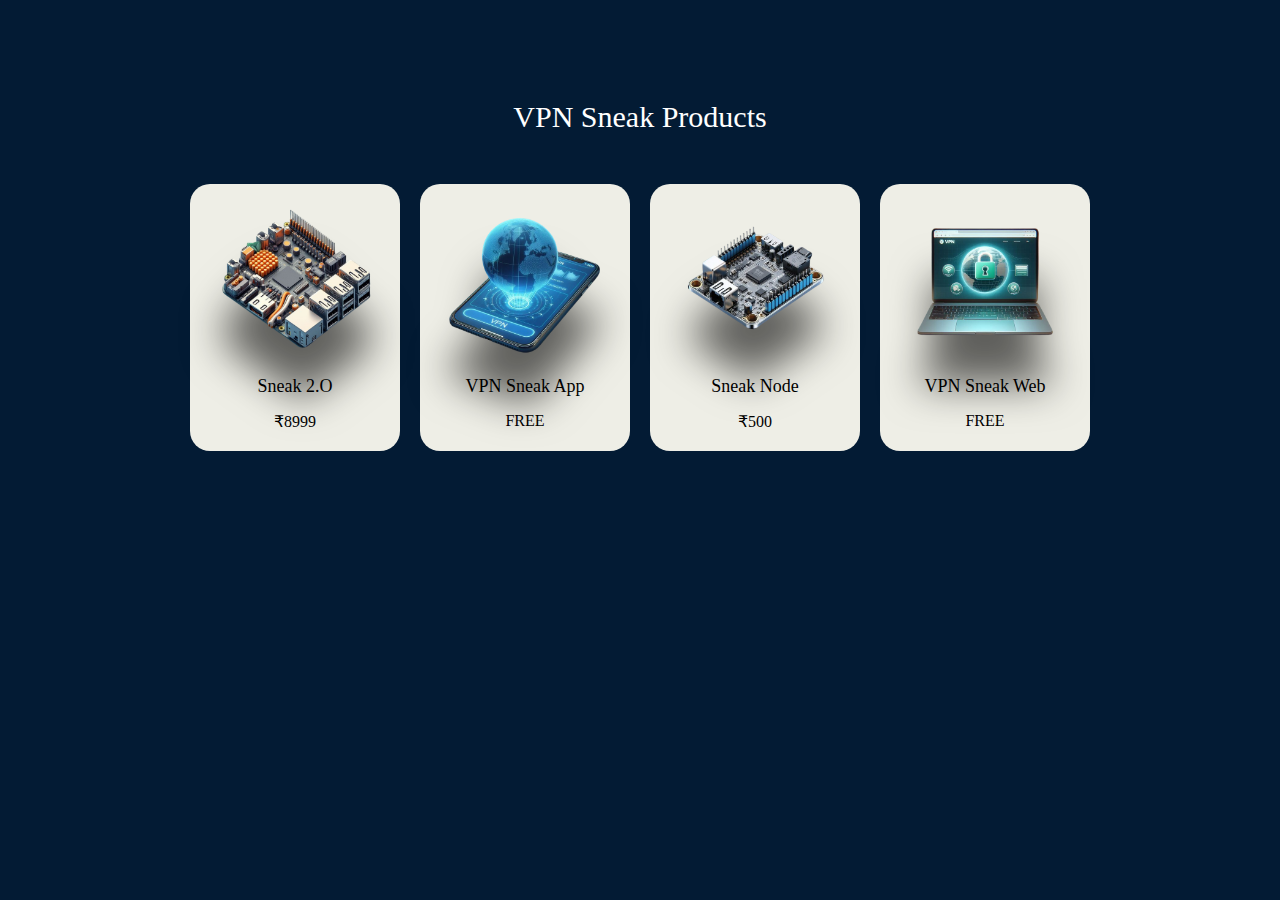
<file: index.html>
<!DOCTYPE html>
<html lang="en">
<head>
    <meta charset="UTF-8">
    <meta name="viewport" content="width=device-width, initial-scale=1.0">
    <title>VPN Sneak</title>
    <link rel="stylesheet" href="index.css">
    <link rel="icon" type="image/x-icon" href="/img/icon.png">
</head>
<body>
    <div class="container">
        <div class="title">VPN Sneak Products</div>
        <div class="listProduct">

        </div>
    </div>

    

    <script>
        let products = null;
        // get datas from file json
        fetch('products.json')
            .then(response => response.json())
            .then(data => {
                products = data;
                addDataToHTML();
        })

        function addDataToHTML(){
    // remove datas default from HTML
        let listProductHTML = document.querySelector('.listProduct');

        // add new datas
        if(products != null) // if has data
        {
            products.forEach(product => {
                let newProduct = document.createElement('a');
                newProduct.href = '/detail.html?id=' + product.id;
                newProduct.classList.add('item');
                newProduct.innerHTML = 
                `<img src="${product.image}" alt="">
                <h2>${product.name}</h2>
                <div class="price">${product.price}</div>`;
                listProductHTML.appendChild(newProduct);

            });
        }
    }

    </script>
</body>
</html>
</file>
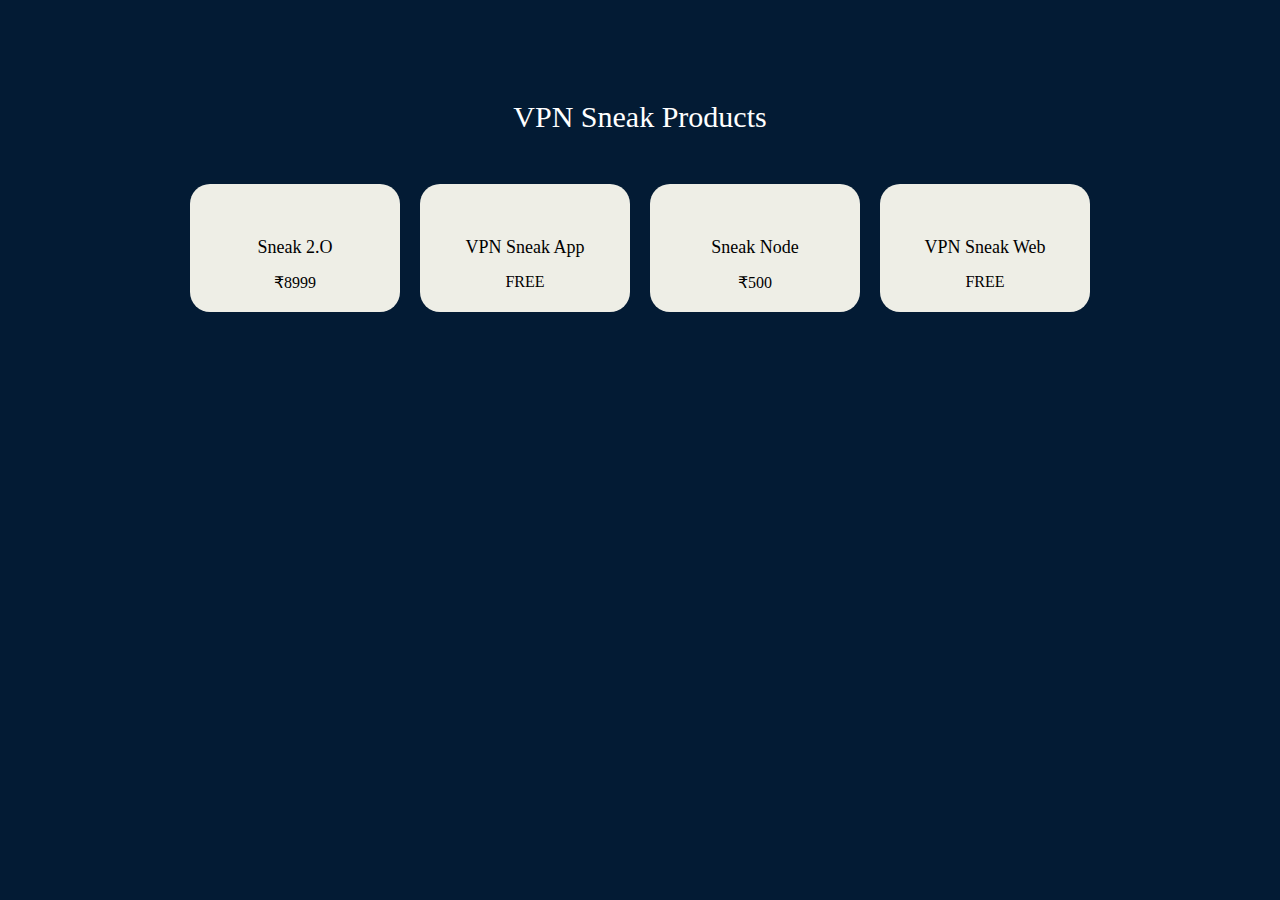
<file: detail.html>
<!DOCTYPE html>
<html lang="en">
<head>
    <meta charset="UTF-8">
    <meta name="viewport" content="width=device-width, initial-scale=1.0">
    <title>VPN Sneak</title>
    <link rel="stylesheet" href="detail.css">
    <link rel="icon" type="image/x-icon" href="/img/icon.png">
</head>
<body>
    <div class="container">
        <div class="title">VPN Sneak Products</div>
        <div class="detail">
            <div class="image">
                <img src="">
            </div>
            <div class="content">
                <h1 class="name"></h1>
                <div class="price"></div>
                <div class="buttons">
                    <a href="payment.html"><button>Order Device</button></a>
                    <a href="VPNSneak.apk" download><button>Get APK</button></a>
                    <a href="https://vpnsneakweb.vercel.app/"><button>Know More</button></a>
                </div>
                <div class="description"></div>
            </div>
        </div>

        <div class="title">Similar Products</div>
        <centre>
            <div class="listProduct"></div>
        </centre>
        
        <br>
        <br>
    </div>

    

    <script>
        let products = null;
        // get datas from file json
        fetch('products.json')
            .then(response => response.json())
            .then(data => {
                products = data;
                showDetail();
        })

        function showDetail(){
    // remove datas default from HTML
        let detail = document.querySelector('.detail');
        let listProduct = document.querySelector('.listProduct');
        let productId =  new URLSearchParams(window.location.search).get('id');
        let thisProduct = products.filter(value => value.id == productId)[0];
        //if there is no product with id = productId => return to home page
        if(!thisProduct){
            window.location.href = "/";
        }

        detail.querySelector('.image img').src = thisProduct.image;
        detail.querySelector('.name').innerText = thisProduct.name;
        detail.querySelector('.price').innerText = thisProduct.price;
        detail.querySelector('.description').innerText = thisProduct.description;


        (products.filter(value => value.id != productId)).forEach(product => {
            let newProduct = document.createElement('a');
            newProduct.href = '/detail.html?id=' + product.id;
            newProduct.classList.add('item');
            newProduct.innerHTML = 
            `<img src="${product.image}" alt="">
            <h2>${product.name}</h2>
            <div class="price">${product.price}</div>`;
            listProduct.appendChild(newProduct);
        });
    }

    </script>
</body>
</html>
</file>
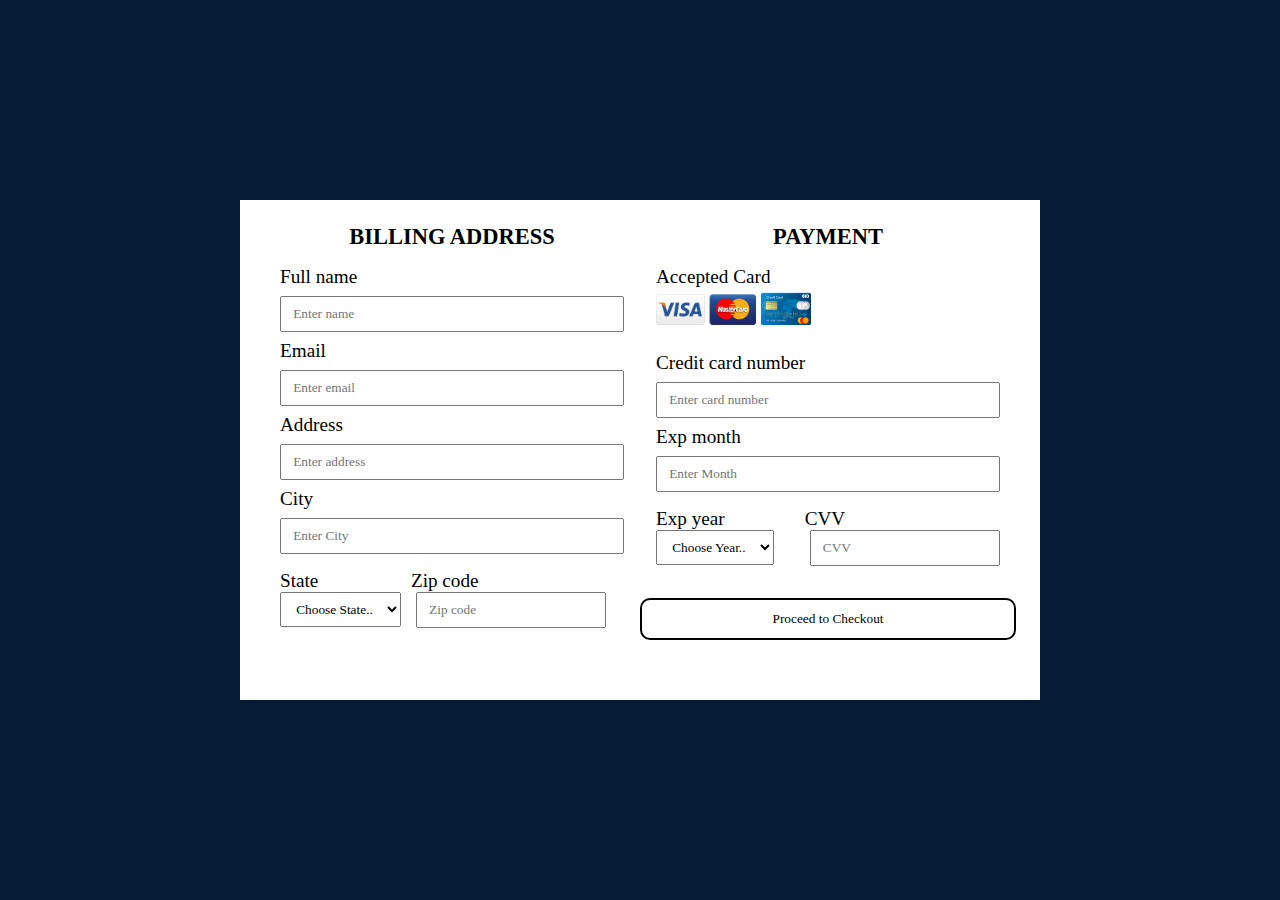
<file: payment.html>
<!DOCTYPE html>
<html>
<head>
	<meta charset="utf-8">
	<meta name="viewport" content="width=device-width, initial-scale=1">
	<title>VPN Sneak</title>
	<link rel="stylesheet" type="text/css" href="payment.css">
	<link rel="icon" type="image/x-icon" href="/img/icon.png">
</head>
<body>
<header>
	<div class="container">
		<div class="left">
			<h3>BILLING ADDRESS</h3>
			<form>
				Full name
				<input type="text" name="" placeholder="Enter name">
				Email
				<input type="text" name="" placeholder="Enter email">

				Address
				<input type="text" name="" placeholder="Enter address">
				
				City
				<input type="text" name="" placeholder="Enter City">
				<div id="zip">
					<label>
						State
						<select>
							<option>Choose State..</option>
							<option>Rajasthan</option>
							<option>Hariyana</option>
							<option>Uttar Pradesh</option>
							<option>Maharashtra</option>
						</select>
					</label>
						<label>
						Zip code
						<input type="number" name="" placeholder="Zip code">
					</label>
				</div>
			</form>
		</div>
		<div class="right">
			<h3>PAYMENT</h3>
			<form>
				Accepted Card <br>
				<img src="img/card1.png" width="100">
				<img src="img/card2.png" width="50">
				<br><br>

				Credit card number
			<input type="text" name="" placeholder="Enter card number">
				
				Exp month
				<input type="text" name="" placeholder="Enter Month">
				<div id="zip">
					<label>
						Exp year
						<select>
							<option>Choose Year..</option>
							<option>2022</option>
							<option>2023</option>
							<option>2024</option>
							<option>2025</option>
						</select>
					</label>
						<label>
						CVV
						<input type="number" name="" placeholder="CVV">
					</label>
				</div>
			</form>
			<a href="index.html"><input type="submit" name="" value="Proceed to Checkout"></a>
		</div>
	</div>
</header>
</body>
</html>
</file>
<file: index.css>
body{
    margin: 0;
    font-family: SF Pro Display;
    background-color: #031B34;
}
a{
    color: unset;
    text-decoration: none;
}
.container{
    width: 900px;
    margin: auto;
    max-width: 90vw;
    text-align: center;
    padding-top: 50px;
}
.title{
    font-size: 30px;
    padding: 20px 0;
    color: white;
    font-weight: 500;
    color: #fff;
    padding: 50px;
}
.listProduct .item img{
    width: 90%;
    filter: drop-shadow(0 50px 20px #0009);

}
.listProduct{
    display: grid;
    grid-template-columns: repeat(4, 1fr);
    gap: 20px;
}
.listProduct .item{
    background-color: #EEEEE6;
    padding: 20px;
    border-radius: 20px;
}
.listProduct .item h2{
    font-weight: 500;
    font-size: large;
}
.listProduct .item .price{
    font-weight: 500;
    font-size: 16px;
}
/* detail page */

.detail{
    display: grid;
    grid-template-columns: repeat(2, 1fr);
    gap: 50px;
    text-align: left;
}
.detail .image img{
    width: 100%;
}
.detail .image{
    position: relative;
}
.detail .image::before{
    position: absolute;
    width: 300px;
    height: 300px;
    content: '';
    background-color: #94817733;
    z-index: -1;
    border-radius: 190px 100px 170px 180px;
    left: calc(50% - 150px);
    top: 50px;

}
.detail .name{
    font-size: xxx-large;
    padding: 40px 0 0 0;
    margin: 0 0 10px 0;
}
.detail .price{
    font-weight: bold;
    font-size: x-large;
    letter-spacing: 7px;
    margin-bottom: 20px;
}
.detail .buttons{
    display: flex;
    gap: 20px;
    margin-bottom: 20px;
}
.detail .buttons button{
    background-color: #eee;
    border: none;
    padding: 15px 20px;
    border-radius: 20px;
    font-family: SF Pro Display;
    font-size: large;
}
.detail .buttons svg{
    width: 15px;
}
.detail .buttons span{
    background-color: #555454;
    width: 30px;
    height: 30px;
    display: flex;
    justify-content: center;
    align-items: center;
    border-radius: 50%;
    margin-left: 20px;
}
.detail .buttons button:nth-child(2){
    background-color: #2F2F2F;
    display: flex;
    justify-content: center;
    align-items: center;
    color: #eee;
    box-shadow: 0 10px 20px #2F2F2F77;
}
.detail .description{
    font-weight: 300;
}
/* // ipad */
@media only screen and (max-width: 992px) {
    .listProduct{
        grid-template-columns: repeat(3, 1fr);
    }
    .detail{
        grid-template-columns:  40% 1fr;
    }
}


/* mobile */
@media only screen and (max-width: 768px) {
    .listProduct{
        grid-template-columns: repeat(2, 1fr);
    }
    .detail{
        text-align: center;
        grid-template-columns: 1fr;
    }
    .detail .image img{
        width: unset;
        height: 40vh;
    } 
    .detail .name{
        font-size: x-large;
        margin: 0;

    }
    .detail .buttons button{
        font-size: small;
    }
    .detail .buttons{
        justify-content: center;
    }
}
</file>
<file: detail.css>
body{
    margin: 0;
    font-family: SF Pro Display;
    background-color: #031B34;
}
a{
    color: unset;
    text-decoration: none;
}
.container{
    width: 900px;
    margin: auto;
    max-width: 90vw;
    text-align: center;
    padding-top: 20px;
}
.title{
    font-size: 30px;
    padding: 10px 0;
    color: white;
    font-weight: 500;
    color: #fff;
    padding: 50px;
}
.listProduct .item img{
    width: 90%;
    filter: drop-shadow(0 50px 20px #0009);

}
.listProduct{
    display: grid;
    grid-template-columns: repeat(4, 1fr);
    gap: 20px;
}
.listProduct .item{
    background-color: #EEEEE6;
    padding: 20px;
    border-radius: 20px;
}
.listProduct .item h2{
    font-weight: 500;
    font-size: large;
}
.listProduct .item .price{
    font-weight: 500;
    font-size: 16px;
}
/* detail page */

.detail{
    display: grid;
    grid-template-columns: repeat(2, 1fr);
    gap: 50px;
    text-align: left;
}
.detail .image img{
    width: 100%;
}
.detail .image{
    position: relative;
}
.detail .name{
    font-size: xxx-large;
    padding: 40px 0 0 0;
    margin: 0 0 10px 0;
    color: #fff;
}
.detail .price{
    font-weight: bold;
    
    font-size: 18px;
    margin-bottom: 20px;
    color: #fff;
}
.detail .buttons{
    display: flex;
    gap: 20px;
    margin-bottom: 20px;
    cursor: pointer;
}
.detail .buttons button{
    background-color: #eee;
    border: none;
    padding: 15px 20px;
    border-radius: 20px;
    font-family: SF Pro Display;
    font-size: large;
    cursor: pointer;
}
.detail .buttons svg{
    width: 15px;
}
.detail .buttons span{
    background-color: #fff;
    width: 30px;
    height: 30px;
    display: flex;
    justify-content: center;
    align-items: center;
    border-radius: 50%;
    margin-left: 20px;
}
.detail .buttons button:nth-child(2){
    background-color: #2F2F2F;
    display: flex;
    justify-content: center;
    align-items: center;
    color: #eee;
    box-shadow: 0 10px 20px #fff;
}
.detail .description{
    font-weight: 300;
    color: #fff;
    text-align: justify;
}
/* // ipad */
@media only screen and (max-width: 992px) {
    .listProduct{
        grid-template-columns: repeat(3, 1fr);
    }
    .detail{
        grid-template-columns:  40% 1fr;
    }
}


/* mobile */
@media only screen and (max-width: 768px) {
    .listProduct{
        grid-template-columns: repeat(2, 1fr);
    }
    .detail{
        text-align: center;
        grid-template-columns: 1fr;
    }
    .detail .image img{
        width: unset;
        height: 40vh;
    } 
    .detail .name{
        font-size: x-large;
        margin: 0;

    }
    .detail .buttons button{
        font-size: small;
    }
    .detail .buttons{
        justify-content: center;
    }
}
</file>
<file: payment.css>
*{
    padding:0; 
    margin:0; 
    box-sizing: border-box; 
    font-family:SF Pro Display;
    
}
header{
	width: 100vw;
	min-height: 100vh;
	background: #031B34;
	font-size: 1.2rem;
	display: flex;
	justify-content: center;
	align-items: center;
}
.container{
	background: white;
	max-width: 800px;
	min-height: 500px;
	display: flex;
	justify-content:space-between;
	align-items: flex-start;
	padding: 0.5rem 1.5rem;
}
.left{
	flex-basis: 50%;
}
.right{
	flex-basis: 50%;
}
form{
	padding: 1rem;
}

h3{
	margin-top: 1rem;
	color:black;
    text-align: center;
	}

form input[type="text"]{
	width: 100%;
	padding: 0.5rem 0.7rem;
	margin: 0.5rem 0;
	outline: none;
}

#zip{
	display: flex;
	margin-top: 0.5rem;
}
#zip select{
	padding: 0.5rem 0.7rem;
}
#zip input[type="number"]{
	padding: 0.5rem 0.7rem;
	margin-left: 5px;	
}
input[type="submit"]{
	width: 100%;
	padding: 0.7rem 1.5rem;
	background: white;
	color: black;
	border: 2px solid;
	outline: none;
	margin-top: 1rem;
    border-color: black;
	cursor: pointer;
    border-radius: 10px;
}

input[type="submit"]:hover{
	background: white;
}


@media only screen and (max-width: 770px){
	.container{
		flex-direction: column;
	}
	body{
		overflow-x: hidden;
	}
}
</file>
